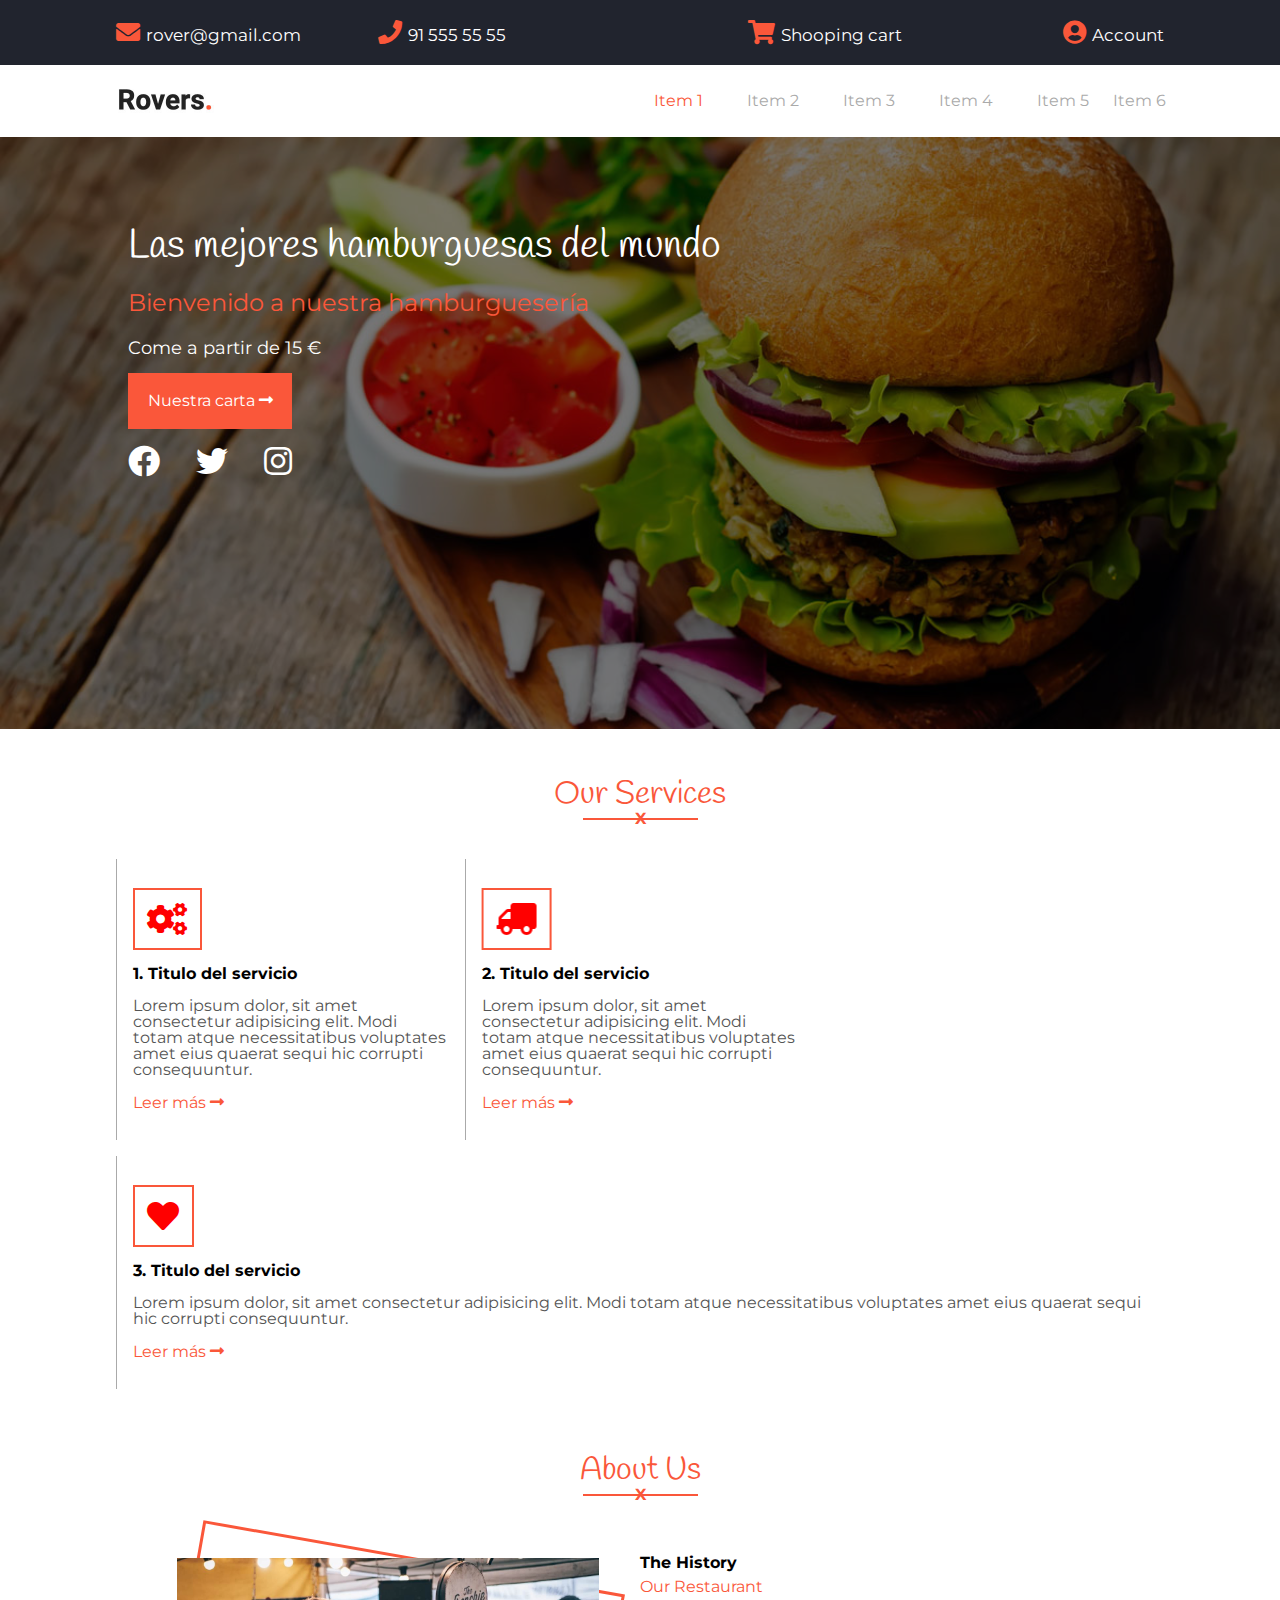
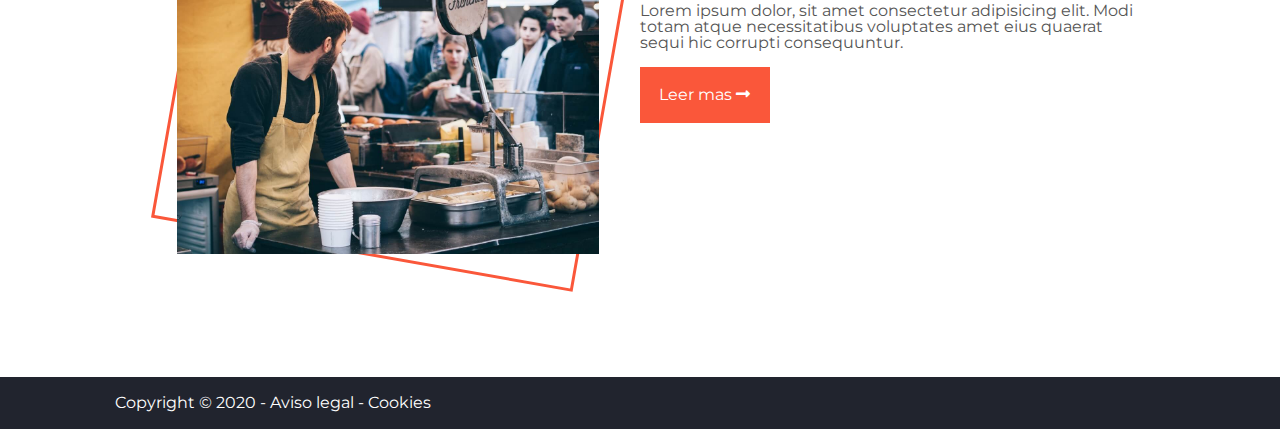
<file: index.html>
<!DOCTYPE html>
<html lang="es">

<head>
    <meta charset="UTF-8">
    <meta name="viewport" content="width=device-width, initial-scale=1.0">
    <meta http-equiv="X-UA-Compatible" content="ie=edge">
    <title>Hamburgueseria</title>
    <link rel="stylesheet" href="https://cdnjs.cloudflare.com/ajax/libs/font-awesome/5.11.2/css/all.min.css">
    <link rel="stylesheet" href="css/style.css">
</head>

<body>

    <div class="wrapper">

        <header class="container-fluid">
            <div class="nav_top">
                <div class="container row">
                    <div>
                        <a href="#">
                            <i class="fas fa-envelope"></i>
                            <span>rover@gmail.com</span>
                        </a>
                    </div>
                    <div>
                        <a href="#">
                            <i class="fas fa-phone"></i>
                            <span>91 555 55 55</span>
                        </a>
                    </div>
                    <div>
                        <a href="#">
                            <i class="fas fa-shopping-cart"></i>
                            <span>Shooping cart</span>
                        </a>
                    </div>
                    <div>
                        <a href="#">
                            <i class="fas fa-user-circle"></i>
                            <span>Account</span>
                        </a>
                    </div>
                </div>
            </div>
            <nav class="row">
                <div class="container">
                    <div class="logo">
                        <a href="index.html"> <img src="images/logo.jpg"> </a>
                    </div>
                    <div class="hamburguesa">
                        <div></div>
                        <div></div>
                        <div></div>
                    </div>
                    <ul class="menu">
                        <li><a class="activo" href="#">Item 1</a></li>
                        <li><a href="#">Item 2</a></li>
                        <li><a href="#">Item 3</a></li>
                        <li><a href="#">Item 4</a></li>
                        <li><a href="#">Item 5</a></li>
                        <li><a href="#">Item 6</a></li>
                    </ul>
                </div>
            </nav>
        </header>
        <div class="hero container-fluid">
            <div>
                <h1>Las mejores hamburguesas del mundo</h1>
                <h2>Bienvenido a nuestra hamburguesería</h2>
                <p>Come a partir de 15 €</p>
                <div>
                    <a class="boton" href="">Nuestra carta
                        <i class="fas fa-long-arrow-alt-right"></i>
                    </a>
                </div>
                <ul class="social">
                    <li>
                        <a href="">
                            <i class="fab fa-facebook"></i>
                        </a>
                    </li>
                    <li>
                        <a href="">
                            <i class="fab fa-twitter"></i>
                        </a>
                    </li>
                    <li>
                        <a href="">
                            <i class="fab fa-instagram"></i>
                        </a>
                    </li>
                </ul>
            </div>
        </div>
        <main>
            <section class="container" id="ourservices">
                <h2>Our <span>Services</span></h2>
                <div class="underline">
                    <hr noshade="noshade">
                    <span>X</span>
                </div>

                <div class="flex">

                    <article>
                        <div>
                            <i class="fas fa-cogs"></i>
                        </div>
                        <h3>1. Titulo del servicio</h3>
                        <p>Lorem ipsum dolor, sit amet consectetur adipisicing elit. Modi totam atque necessitatibus
                            voluptates amet eius quaerat sequi hic corrupti consequuntur.</p>
                        <a class="enlace" href="#">Leer más <i class="fas fa-long-arrow-alt-right"></i></a>

                    </article>


                    <article>
                        <div>
                            <i class="fas fa-truck"></i>
                        </div>
                        <h3>2. Titulo del servicio</h3>
                        <p>Lorem ipsum dolor, sit amet consectetur adipisicing elit. Modi totam atque necessitatibus
                            voluptates amet eius quaerat sequi hic corrupti consequuntur.</p>
                        <a class="enlace" href="#">Leer más <i class="fas fa-long-arrow-alt-right"></i></a>

                    </article>
                    <article>
                        <div>
                            <i class="fas fa-heart"></i>
                        </div>
                        <h3>3. Titulo del servicio</h3>
                        <p>Lorem ipsum dolor, sit amet consectetur adipisicing elit. Modi totam atque necessitatibus
                            voluptates amet eius quaerat sequi hic corrupti consequuntur.</p>
                        <a class="enlace" href="#">Leer más <i class="fas fa-long-arrow-alt-right"></i></a>

                    </article>
                </div>
                <section class="container" id="ourservices">
                    <h2>About <span>Us</span></h2>
                    <div class="underline">
                        <hr noshade="noshade">
                        <span>X</span>
                    </div>

                    <div class="flex">
                        <div class="columna imagen">
                            <div class="imagen marco">
                                <img src="images/about-main.jpg" alt="nuestro chef">

                            </div>
                        </div>
                        <div class="columna">
                            <h3>The History</h3>
                            <h4>Our Restaurant</h4>
                            <p>Lorem ipsum dolor, sit amet consectetur adipisicing elit. Modi totam atque
                                necessitatibus
                                voluptates amet eius quaerat sequi hic corrupti consequuntur.</p>
                            <a class="boton" href="">Leer mas
                                <i class="fas fa-long-arrow-alt-right"></i>
                            </a>
                        </div>
                </section>

        </main>
        <footer class="container-fluid">
            <div class="container">
                <p>Copyright © 2020
                    -
                    <a href="#">Aviso legal</a>
                    -
                    <a href="#">Cookies</a>
                </p>
            </div>
        </footer>

        </divcla>

</body>

</html>
</file>
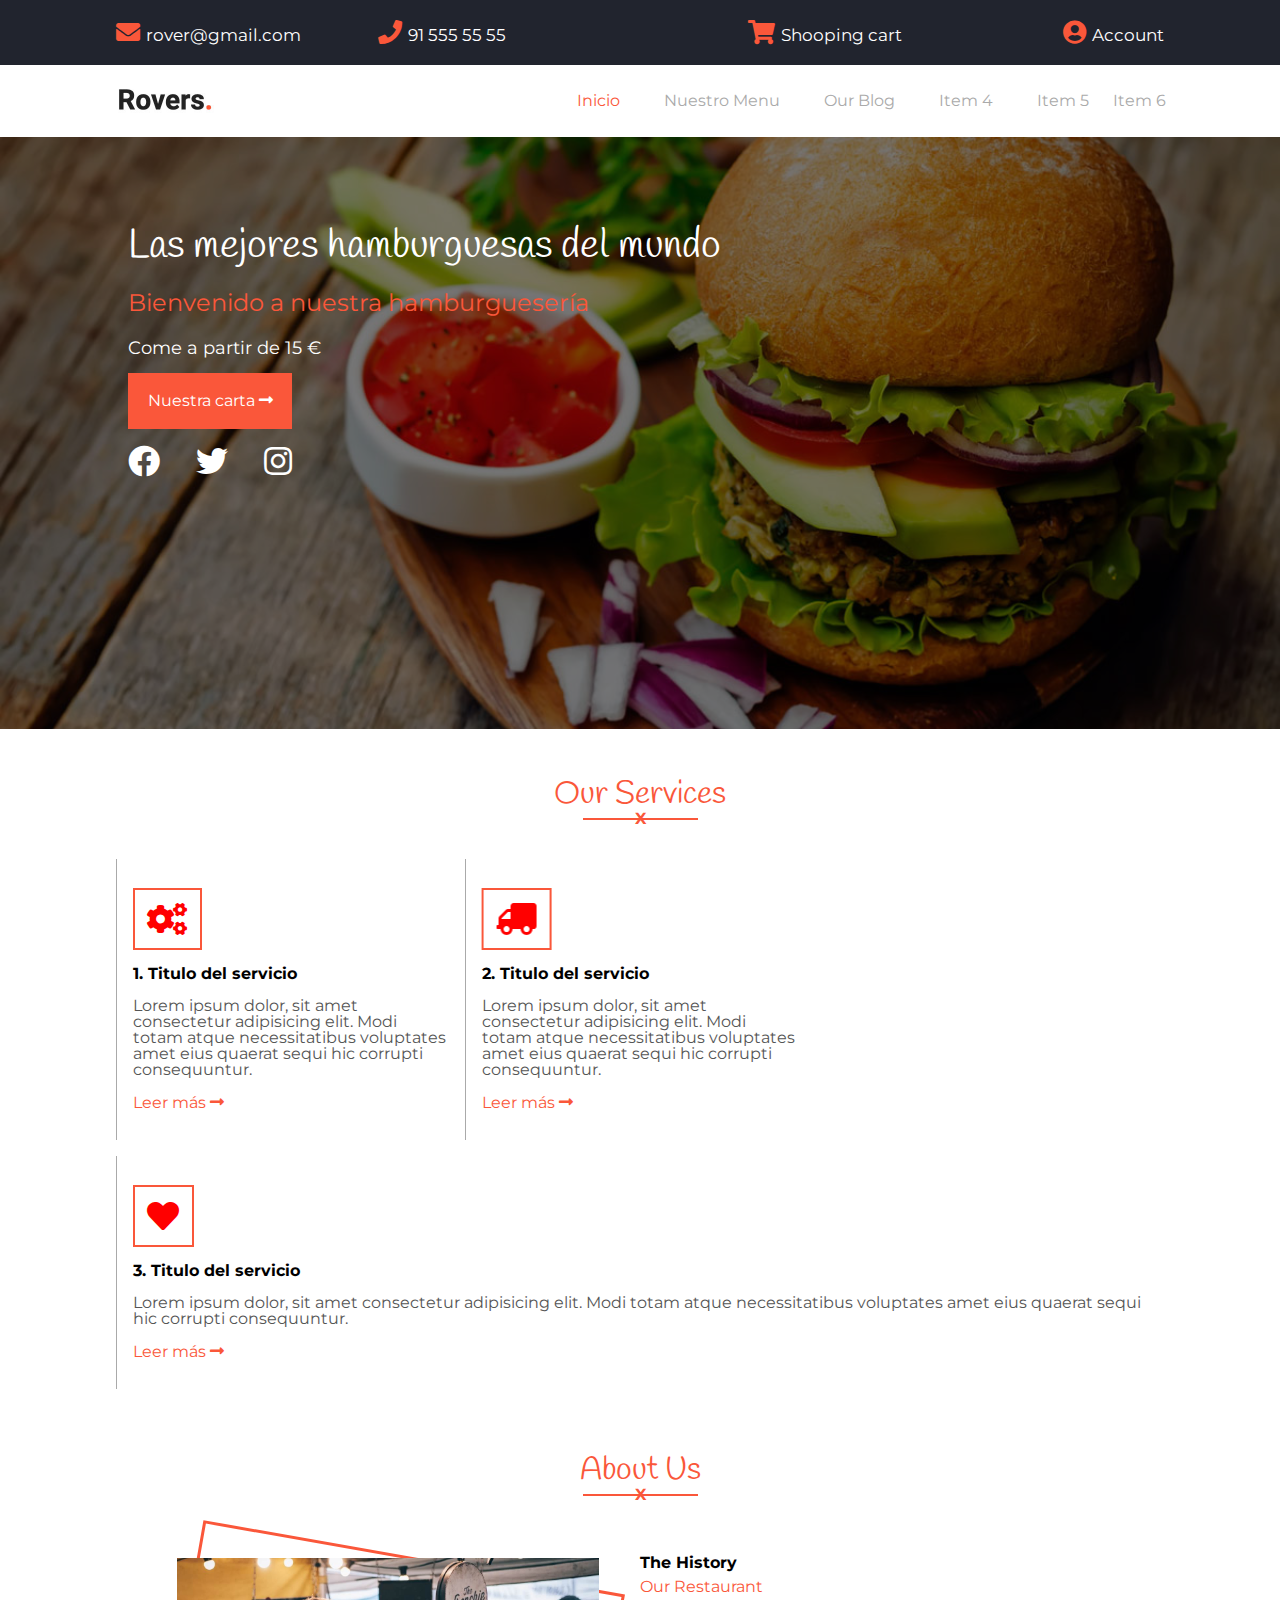
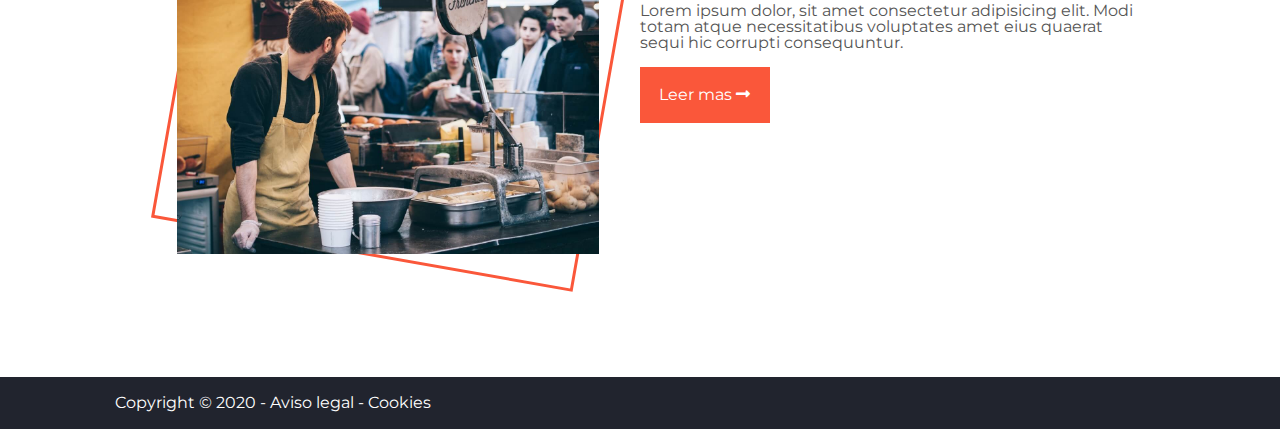
<file: Inicio/index.html>
<!DOCTYPE html>
<html lang="es">

<head>
    <meta charset="UTF-8">
    <meta name="viewport" content="width=device-width, initial-scale=1.0">
    <meta http-equiv="X-UA-Compatible" content="ie=edge">
    <title>Hamburgueseria</title>
    <link rel="stylesheet" href="https://cdnjs.cloudflare.com/ajax/libs/font-awesome/5.11.2/css/all.min.css">
    <link rel="stylesheet" href="css/style.css">
</head>

<body>

    <div class="wrapper">

        <header class="container-fluid">
            <div class="nav_top">
                <div class="container row">
                    <div>
                        <a href="#">
                            <i class="fas fa-envelope"></i>
                            <span>rover@gmail.com</span>
                        </a>
                    </div>
                    <div>
                        <a href="#">
                            <i class="fas fa-phone"></i>
                            <span>91 555 55 55</span>
                        </a>
                    </div>
                    <div>
                        <a href="#">
                            <i class="fas fa-shopping-cart"></i>
                            <span>Shooping cart</span>
                        </a>
                    </div>
                    <div>
                        <a href="#">
                            <i class="fas fa-user-circle"></i>
                            <span>Account</span>
                        </a>
                    </div>
                </div>
            </div>
            <nav class="row">
                <div class="container">
                    <div class="logo">
                        <a href="index.html"> <img src="../images/logo.jpg"> </a>
                    </div>
                    <div class="hamburguesa">
                        <div></div>
                        <div></div>
                        <div></div>
                    </div>
                    <ul class="menu">
                        <li><a class="activo" href="#">Inicio</a></li>
                        <li><a href="../seccionMenu/index.html">Nuestro Menu</a></li>
                        <li><a href="../seccionBlog/index.html">Our Blog</a></li>
                        <li><a href="#">Item 4</a></li>
                        <li><a href="#">Item 5</a></li>
                        <li><a href="#">Item 6</a></li>
                    </ul>
                </div>
            </nav>
        </header>
        <div class="hero container-fluid">
            <div>
                <h1>Las mejores hamburguesas del mundo</h1>
                <h2>Bienvenido a nuestra hamburguesería</h2>
                <p>Come a partir de 15 €</p>
                <div>
                    <a class="boton" href="">Nuestra carta
                        <i class="fas fa-long-arrow-alt-right"></i>
                    </a>
                </div>
                <ul class="social">
                    <li>
                        <a href="">
                            <i class="fab fa-facebook"></i>
                        </a>
                    </li>
                    <li>
                        <a href="">
                            <i class="fab fa-twitter"></i>
                        </a>
                    </li>
                    <li>
                        <a href="">
                            <i class="fab fa-instagram"></i>
                        </a>
                    </li>
                </ul>
            </div>
        </div>
        <main>
            <section class="container" id="ourservices">
                <h2>Our <span>Services</span></h2>
                <div class="underline">
                    <hr noshade="noshade">
                    <span>X</span>
                </div>

                <div class="flex">

                    <article>
                        <div>
                            <i class="fas fa-cogs"></i>
                        </div>
                        <h3>1. Titulo del servicio</h3>
                        <p>Lorem ipsum dolor, sit amet consectetur adipisicing elit. Modi totam atque necessitatibus
                            voluptates amet eius quaerat sequi hic corrupti consequuntur.</p>
                        <a class="enlace" href="#">Leer más <i class="fas fa-long-arrow-alt-right"></i></a>

                    </article>


                    <article>
                        <div>
                            <i class="fas fa-truck"></i>
                        </div>
                        <h3>2. Titulo del servicio</h3>
                        <p>Lorem ipsum dolor, sit amet consectetur adipisicing elit. Modi totam atque necessitatibus
                            voluptates amet eius quaerat sequi hic corrupti consequuntur.</p>
                        <a class="enlace" href="#">Leer más <i class="fas fa-long-arrow-alt-right"></i></a>

                    </article>
                    <article>
                        <div>
                            <i class="fas fa-heart"></i>
                        </div>
                        <h3>3. Titulo del servicio</h3>
                        <p>Lorem ipsum dolor, sit amet consectetur adipisicing elit. Modi totam atque necessitatibus
                            voluptates amet eius quaerat sequi hic corrupti consequuntur.</p>
                        <a class="enlace" href="#">Leer más <i class="fas fa-long-arrow-alt-right"></i></a>

                    </article>
                </div>
                <section class="container" id="ourservices">
                    <h2>About <span>Us</span></h2>
                    <div class="underline">
                        <hr noshade="noshade">
                        <span>X</span>
                    </div>

                    <div class="flex">
                        <div class="columna imagen">
                            <div class="imagen marco">
                                <img src="../images/about-main.jpg" alt="nuestro chef">

                            </div>
                        </div>
                        <div class="columna">
                            <h3>The History</h3>
                            <h4>Our Restaurant</h4>
                            <p>Lorem ipsum dolor, sit amet consectetur adipisicing elit. Modi totam atque
                                necessitatibus
                                voluptates amet eius quaerat sequi hic corrupti consequuntur.</p>
                            <a class="boton" href="">Leer mas
                                <i class="fas fa-long-arrow-alt-right"></i>
                            </a>
                        </div>
                </section>

        </main>
        <footer class="container-fluid">
            <div class="container">
                <p>Copyright © 2020
                    -
                    <a href="#">Aviso legal</a>
                    -
                    <a href="#">Cookies</a>
                </p>
            </div>
        </footer>

        </divcla>

</body>

</html>
</file>
<file: css/style.css>
@import url(reset.css);
@import url('https://fonts.googleapis.com/css?family=Handlee|Montserrat:400,700&display=swap');
/*
font-family: 'Montserrat', sans-serif;
font-family: 'Handlee', cursive;
color rojo: #fa573a
color azul: #21242e;
*/


.container {
    max-width: 1100px;
    margin:0 auto;
    padding: 0 2%;
}

.container-fluid {
    width: 100%;
}
*{
    box-sizing: border-box;
}

body {
    font-family: 'Montserrat', 'Arial', sans-serif;
    font-size: 1em;
}
/*Flotaciones*/

.row:after{
    clear: both;
    content: "";
    height:0 ;
    display: block;
}
img{
    width: 100%;
    height: auto;
    display: block;
}

/*Inicio Header*/

header .nav_top{
background-color: #21242e;
color: white;
padding: 20px 0;
}

header .nav_top .container div{
    float: left;
    width: 25%;
}

header .nav_top .container div a{
    color: white;
    text-decoration: none;
    font-size: 150%;
}
header .nav_top a span{
    display: none;
}
header .nav_top a i{
    color: #fa573a;
}
header .nav_top .container div:nth-child(3), header .nav_top .container div:nth-last-child(1){
text-align: right;
}

/* Inicio Nav */

header nav{
    padding: 20px 3%;
}
header .hamburguesa{
    display: block;
    float: right;
}
header .hamburguesa div{
    border-top: 2px solid #aaa;
    width: 1.875em;
    margin-bottom: 0.625em;
}
header nav .logo{
    float: left;
    width: 100px;
}
header nav .menu {
    padding-top: 60px;
}
header nav .menu li {
    padding: 1.250em;
    text-align: center;
    border-bottom: 1px solid #aaa;
}
header nav .menu li:last-child{
    border: 0;
}
header nav .menu li a{
    color: #aaa;
    text-decoration: none;
    display: block;
}
header nav .menu li a.activo, header nav .menu li a:hover {
    color: #fa573a;
}

/*Inicio Hero*/

.hero{
    background-image: url(../images/fondo.jpg);
    height: 37em;
    background-size: cover;
    background-position: bottom center;
    background-color: #777;
    background-blend-mode: multiply;
}
.hero>div{
    color: white;
    padding: 15% 3%;
}
.hero h1{
    font-size: 2.5em;
    font-family: "Handlee", cursive;
}
.hero h2{
    color: #fa573a;
    font-size: 1.5em;
    margin: 1em 0;
}
.hero p{
    font-size: 1.15em;
    color: white;
}
.boton{
    display: inline-block;
    background-color: #fa573a;
    padding: 1.15em;
    color: white;
    text-decoration: none;
    margin: 1em 0;
    border: 1px solid #fa573a;
}
.boton:hover{
    background-color: transparent;
    color:#fa573a;
    border: 1px solid #fa573a;
}
.boton:hover i{
    transform: translateX(5px);
    transition: transform 1s;
}
.hero .social li{
    display: inline-block;
    font-size: 2em;
    margin-right: 1em;
}
.hero .social li a{
    color: white;
    text-decoration: none;
}
/*MAIN*/
main section.container{
    padding-top: 3.125em;
    padding-bottom: 3.125em;
}
main section h2{
    color: #fa573a;
    font-family: "Handlee", cursive;
    font-size: 2em;
    text-align: center;
}
main section h2 span{
    color: #fa573a;
}
main section .underline{
    position: relative;
    width: 115px;
    color: #fa573a;
    margin: 0 auto;
}
main section .underline hr{
    border-color: #fa573a;
    position: absolute;
    width: 100%;
    top: -1px;
}
main section .underline span{
    display: block;
    text-align: center;
    color: #fa573a;
    font-weight: bold;
}
main section .flex{
    display: flex;
    flex-wrap: wrap;
}
main .flex article {
    width: 100%;
    padding: 1.825em 1em;
    border-bottom: 1px solid #aaa;
    margin-bottom: 1em;
}
main section .flex article:last-child{
    border-bottom: 0px;
    width: 100%;
}
main section article div i{
    color: red;
    font-size: 2em;
    border: 2px solid #fa573a;
    padding: .8rem;
}
main section article div .fa-truck{
    transform: rotateY(180deg);
}
main section article h3{
    font-weight: 700;
    margin: 1em 0;
}
main section .enlace {
    text-decoration: none;
    color: #fa573a;
    margin-top: 1em;
    display: block;
}
main section .enlace:hover i{
    margin-left: 10px;
    transition: 0.5s;
}
main section .columna{
    width: 100%;
    margin: 1.25em 0;
}
main section .imagen{
    width: 85%;
    margin: 0 auto;
}
main section .imagen .marco{
    border: 3px solid #fa573a;
    background-color: transparent;
    transform: rotateZ(10deg);
    transition: 1s;
}
main section .imagen img{
    transform: rotateZ(-10deg);
    transition: 1s;
  
}
main section .imagen:hover .marco, main section .imagen:hover img{
    transform: rotateZ(0deg);  
}
main section .container{
    padding-top: 3.125em;
    padding-bottom: 3.125em;
}
/*Article*/

main section h3{
    font-weight: 700;
}
main section h4{
    margin: 0.5em 0;
    color: #fa573a;
}
p{
    color: #555;
}
footer{
    background-color: #21242e;
    padding: 1.125em;
}
footer p{
    color: white;
}
footer a{
    color: white;
    text-decoration: none;
}
@media(min-width: 48.063em)
{
    header .nav_top a span{
        display: inline;
        font-size: 70%;
    }
    main .flex article {
        width: 50%;
        padding: 1.825em 1em;
        border-bottom: 0px;
        border-left: 1px solid #aaa;
    }
    main section .underline {
        margin-bottom: 2em;
    }
}
@media(min-width:62.750em){
    header .hamburguesa{
        display: none;
        float: none;
    }
    header nav .menu {
        padding-top: 0px;
        float: right;
    }
    header nav .menu li {
        display: inline-block;
        padding: 0.5em 1.250em;
        text-align: left;
        border-bottom: 0px;
    }
    header nav .menu li:last-child{
        padding: 0;
    }
    main section .columna{
        width: 50%;
        margin: 1.25em 0;
    }
}
@media(min-width:75.0625em){
    main .flex article {
        width: 33.33%;
    }
    main .flex article:last-child{
        width: 33.33%;
    }
    .hero>div{
        color: white;
        padding: 7% 3%;
        max-width: 1100px;
        margin: 0 auto;
    }
}
</file>
<file: Inicio/css/style.css>
@import url(reset.css);
@import url('https://fonts.googleapis.com/css?family=Handlee|Montserrat:400,700&display=swap');

/*
font-family: 'Montserrat', sans-serif;
font-family: 'Handlee', cursive;
color rojo: #fa573a
color azul: #21242e;
*/


.container {
    max-width: 1100px;
    margin:0 auto;
    padding: 0 2%;
}

.container-fluid {
    width: 100%;
}
*{
    box-sizing: border-box;
}

body {
    font-family: 'Montserrat', 'Arial', sans-serif;
    font-size: 1em;
}
/*Flotaciones*/

.row:after{
    clear: both;
    content: "";
    height:0 ;
    display: block;
}
img{
    width: 100%;
    height: auto;
    display: block;
}

/*Inicio Header*/

header .nav_top{
background-color: #21242e;
color: white;
padding: 20px 0;
}

header .nav_top .container div{
    float: left;
    width: 25%;
}

header .nav_top .container div a{
    color: white;
    text-decoration: none;
    font-size: 150%;
}
header .nav_top a span{
    display: none;
}
header .nav_top a i{
    color: #fa573a;
}
header .nav_top .container div:nth-child(3), header .nav_top .container div:nth-last-child(1){
text-align: right;
}

/* Inicio Nav */

header nav{
    padding: 20px 3%;
}
header .hamburguesa{
    display: block;
    float: right;
}
header .hamburguesa div{
    border-top: 2px solid #aaa;
    width: 1.875em;
    margin-bottom: 0.625em;
}
header nav .logo{
    float: left;
    width: 100px;
}
header nav .menu {
    padding-top: 60px;
}
header nav .menu li {
    padding: 1.250em;
    text-align: center;
    border-bottom: 1px solid #aaa;
}
header nav .menu li:last-child{
    border: 0;
}
header nav .menu li a{
    color: #aaa;
    text-decoration: none;
    display: block;
}
header nav .menu li a.activo, header nav .menu li a:hover {
    color: #fa573a;
}

/*Inicio Hero*/

.hero{
    background-image: url(../../images/fondo.jpg);
    height: 37em;
    background-size: cover;
    background-position: bottom center;
    background-color: #777;
    background-blend-mode: multiply;
}
.hero>div{
    color: white;
    padding: 15% 3%;
}
.hero h1{
    font-size: 2.5em;
    font-family: "Handlee", cursive;
}
.hero h2{
    color: #fa573a;
    font-size: 1.5em;
    margin: 1em 0;
}
.hero p{
    font-size: 1.15em;
    color: white;
}
.boton{
    display: inline-block;
    background-color: #fa573a;
    padding: 1.15em;
    color: white;
    text-decoration: none;
    margin: 1em 0;
    border: 1px solid #fa573a;
}
.boton:hover{
    background-color: transparent;
    color:#fa573a;
    border: 1px solid #fa573a;
}
.boton:hover i{
    transform: translateX(5px);
    transition: transform 1s;
}
.hero .social li{
    display: inline-block;
    font-size: 2em;
    margin-right: 1em;
}
.hero .social li a{
    color: white;
    text-decoration: none;
}
/*MAIN*/
main section.container{
    padding-top: 3.125em;
    padding-bottom: 3.125em;
}
main section h2{
    color: #fa573a;
    font-family: "Handlee", cursive;
    font-size: 2em;
    text-align: center;
}
main section h2 span{
    color: #fa573a;
}
main section .underline{
    position: relative;
    width: 115px;
    color: #fa573a;
    margin: 0 auto;
}
main section .underline hr{
    border-color: #fa573a;
    position: absolute;
    width: 100%;
    top: -1px;
}
main section .underline span{
    display: block;
    text-align: center;
    color: #fa573a;
    font-weight: bold;
}
main section .flex{
    display: flex;
    flex-wrap: wrap;
}
main .flex article {
    width: 100%;
    padding: 1.825em 1em;
    border-bottom: 1px solid #aaa;
    margin-bottom: 1em;
}
main section .flex article:last-child{
    border-bottom: 0px;
    width: 100%;
}
main section article div i{
    color: red;
    font-size: 2em;
    border: 2px solid #fa573a;
    padding: .8rem;
}
main section article div .fa-truck{
    transform: rotateY(180deg);
}
main section article h3{
    font-weight: 700;
    margin: 1em 0;
}
main section .enlace {
    text-decoration: none;
    color: #fa573a;
    margin-top: 1em;
    display: block;
}
main section .enlace:hover i{
    margin-left: 10px;
    transition: 0.5s;
}
main section .columna{
    width: 100%;
    margin: 1.25em 0;
}
main section .imagen{
    width: 85%;
    margin: 0 auto;
}
main section .imagen .marco{
    border: 3px solid #fa573a;
    background-color: transparent;
    transform: rotateZ(10deg);
    transition: 1s;
}
main section .imagen img{
    transform: rotateZ(-10deg);
    transition: 1s;
  
}
main section .imagen:hover .marco, main section .imagen:hover img{
    transform: rotateZ(0deg);  
}
main section .container{
    padding-top: 3.125em;
    padding-bottom: 3.125em;
}
/*Article*/

main section h3{
    font-weight: 700;
}
main section h4{
    margin: 0.5em 0;
    color: #fa573a;
}
p{
    color: #555;
}
footer{
    background-color: #21242e;
    padding: 1.125em;
}
footer p{
    color: white;
}
footer a{
    color: white;
    text-decoration: none;
}
@media(min-width: 48.063em)
{
    header .nav_top a span{
        display: inline;
        font-size: 70%;
    }
    main .flex article {
        width: 50%;
        padding: 1.825em 1em;
        border-bottom: 0px;
        border-left: 1px solid #aaa;
    }
    main section .underline {
        margin-bottom: 2em;
    }
}
@media(min-width:62.750em){
    header .hamburguesa{
        display: none;
        float: none;
    }
    header nav .menu {
        padding-top: 0px;
        float: right;
    }
    header nav .menu li {
        display: inline-block;
        padding: 0.5em 1.250em;
        text-align: left;
        border-bottom: 0px;
    }
    header nav .menu li:last-child{
        padding: 0;
    }
    main section .columna{
        width: 50%;
        margin: 1.25em 0;
    }
}
@media(min-width:75.0625em){
    main .flex article {
        width: 33.33%;
    }
    main .flex article:last-child{
        width: 33.33%;
    }
    .hero>div{
        color: white;
        padding: 7% 3%;
        max-width: 1100px;
        margin: 0 auto;
    }
}
</file>
